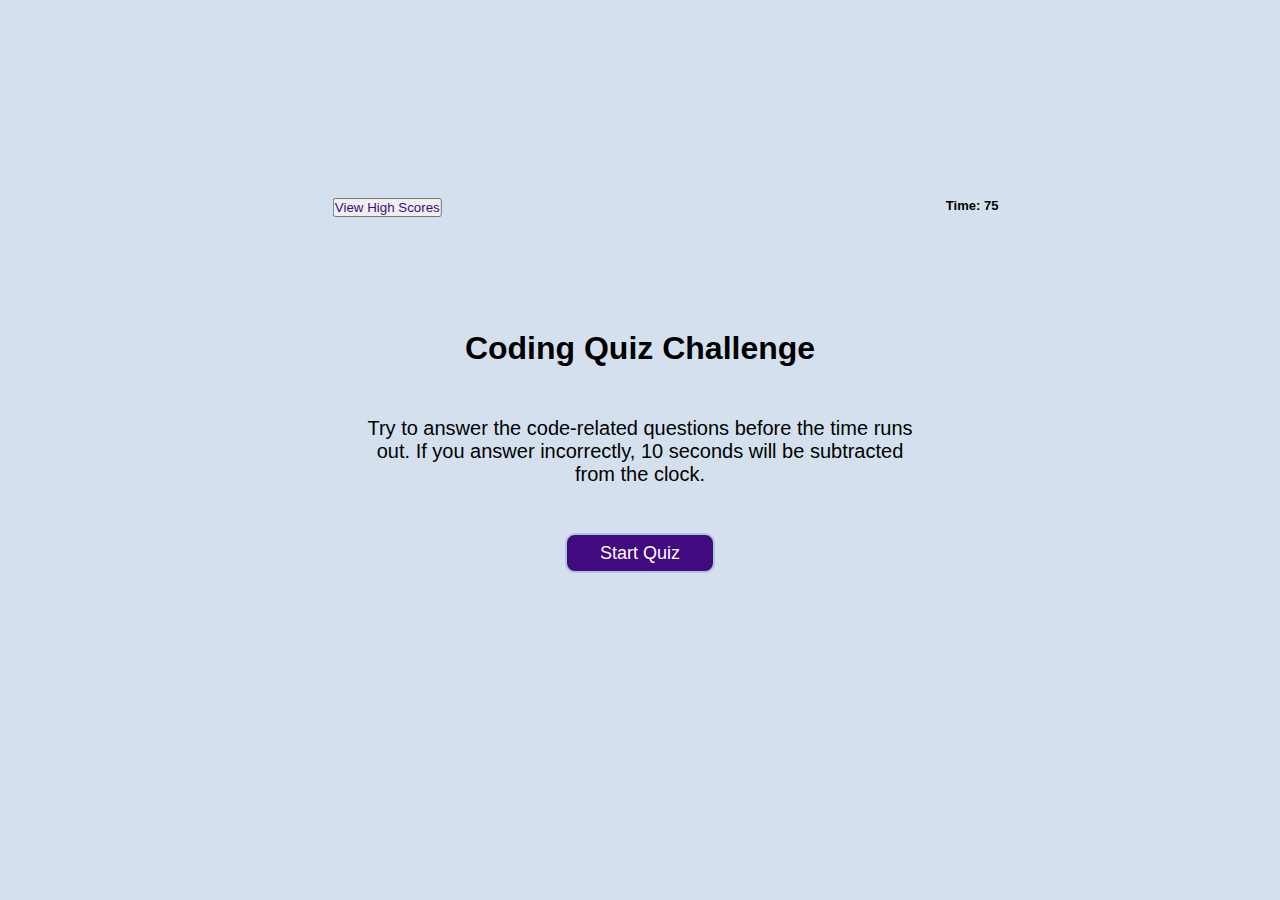
<file: index.html>
<!DOCTYPE html>
<html lang="en">
<head>
    <meta charset="UTF-8">
    <meta http-equiv="X-UA-Compatible" content="IE=edge">
    <meta name="viewport" content="width=device-width, initial-scale=1.0">
    <title>Coding Quiz Challenge</title>
    <link rel="stylesheet" href="./assets/css/style.css"/>
</head>
<body>
    
    <!-- Top Content -->
        <div class="flex-container" id="top-content">
            <div>
                <button id="scores">View High Scores</button>
            </div>
            <div id="timer">
                <p>Time: <span class="count">75</span></p>
            </div>
        </div>
    <div id="container">
    <!-- Start Section -->
        <div id="start-section">
            <div>
                <h1 id="title">Coding Quiz Challenge</h1>
            </div>
            <div>
                <p id="rules">Try to answer the code-related questions before the time runs out. 
                If you answer incorrectly, 10 seconds will be subtracted from the clock.</p>
            </div>
            <div>
                <button id="start">Start Quiz</button>
            </div>
        </div>
    </div>

    <div class="quiz-box">
        <header>
            <div id="question">
                <h2 id="questionText"></h2>
            </div>
        </header>
        <section>
            <div id="optionList">
                <button class="choice_que" id="option1" data-option="0"></button>
                <button class="choice_que" id="option2" data-option="1"></button>
                <button class="choice_que" id="option3" data-option="2"></button>
                <button class="choice_que" id="option4" data-option="3"></button>
            </div>
        </section>

        <!-- Quiz Box Footer -->
        <footer>
            <div class="footer">
                <h3>Correct!</h3>
            </div>
        </footer>
    </div>

    <!-- Result Section -->
    <div id="result">
        <h3>All Done!</h3>
        <h3>Your final score is <span id="final-score">0</span></h3>
        <form>
            <label id="initials">Enter your initials</label>
            <input class="form-input" type="text"/>
        </form>
        <button id="submit">Submit</button>
    </div>

    <!-- High Scores Page -->
    <div id="high-scores">
        <h3>High Scores:</h3>
        <div id="scores-list">
            <ol id="list-items"></ol>
        </div>
        <div>
            <button id="clear-btn">Clear Scores</button>
        
            <button id="back-btn">Back</button>
        </div>
    </div>
    
    <script src="./assets/js/script.js"></script>
</body>
</html>
</file>
<file: assets/css/style.css>
*
{
    padding: 0;
    margin: 0;
    font-family: 'Exo', sans-serif;
    box-sizing: border-box;
}

body {
    background: #d4e0ee;
}

#container,
.quiz-box,
#result, 
#high-scores {
    text-align: center;
    position: absolute;
    top: 50%;
    left: 50%;
    transform: translate(-50%, -50%);
}

#start,
#submit,
#clear-btn,
#back-btn {
    height: 40px;
    width: 150px;
    margin: 22px;
    text-align: center;
    background: #410a80;
    color: rgb(255, 253, 253);
    font-size: 18px;
    font-weight: 150;
    border-radius: 10px 10px;
    border: 2px solid #b0c4d8;
    cursor: pointer;
}

#start:hover,
#submit:hover,
.choice_que:hover,
#clear-btn:hover,
#back-btn:hover {
    background: #8d35ff;
    color: #e7f1fa;
}

#scores {
    text-align: left;
    margin-bottom: 100px;
    font-size: smaller;
    color: #410a80;
}

#scores:hover {
    background-color: #410a80;
    color: white;
}

.flex-container {
    display: flex;
    justify-content: space-between;
    position: absolute;
    top: 22%;
    width: 52%;
    transform: translateX(50%)
}

#timer {
    display: inline;
}

#timer {
    text-align: right;
    margin-bottom: 100px;
    font-size: small;
    font-weight: bold;
}

#rules,
#title {
    padding: 25px;
}

#rules {
    font-size: 20px;
    width: 600px;
    margin: auto;
}

.quiz-box {
    height: auto;
    width: 750px;
    padding-left: 30px;
    text-align: center;
    display: none;
    transform: translate(-50%, -50%) scale(0.9);
}

#questionText {
    height: 70px;
}

.quiz-box section {
    padding-bottom: 40px;
}

.quiz-box .footer {
    opacity: 30%;
    font-size: 20px;
    border-top: 2px solid;
    padding: 15px;
    display: none;
    text-align: left;
}

#optionList .choice_que {
    padding: 20px;
    margin: 7px;
    width: 500px;
    text-align: left;
    background-color: #410a80;
    color: white;
    border-radius: 10px;
    cursor: pointer;
}

#optionList .choice_que:hover {
    background: #8d35ff;
}

#result {
    display: none;
    transform: translate(-50%, -50%) scale(0.9);
}

#result h3, 
#high-scores h3 {
    font-size: 32px;
    padding: 10px;
}

#result input{
    height: 25px;
}

#result form {
    padding: 30px;
}

#high-scores {
    display: none;
    transform: translate(-50%, -50%) scale(0.9);
}

#scores-list {
    height: 600px;
}
</file>
